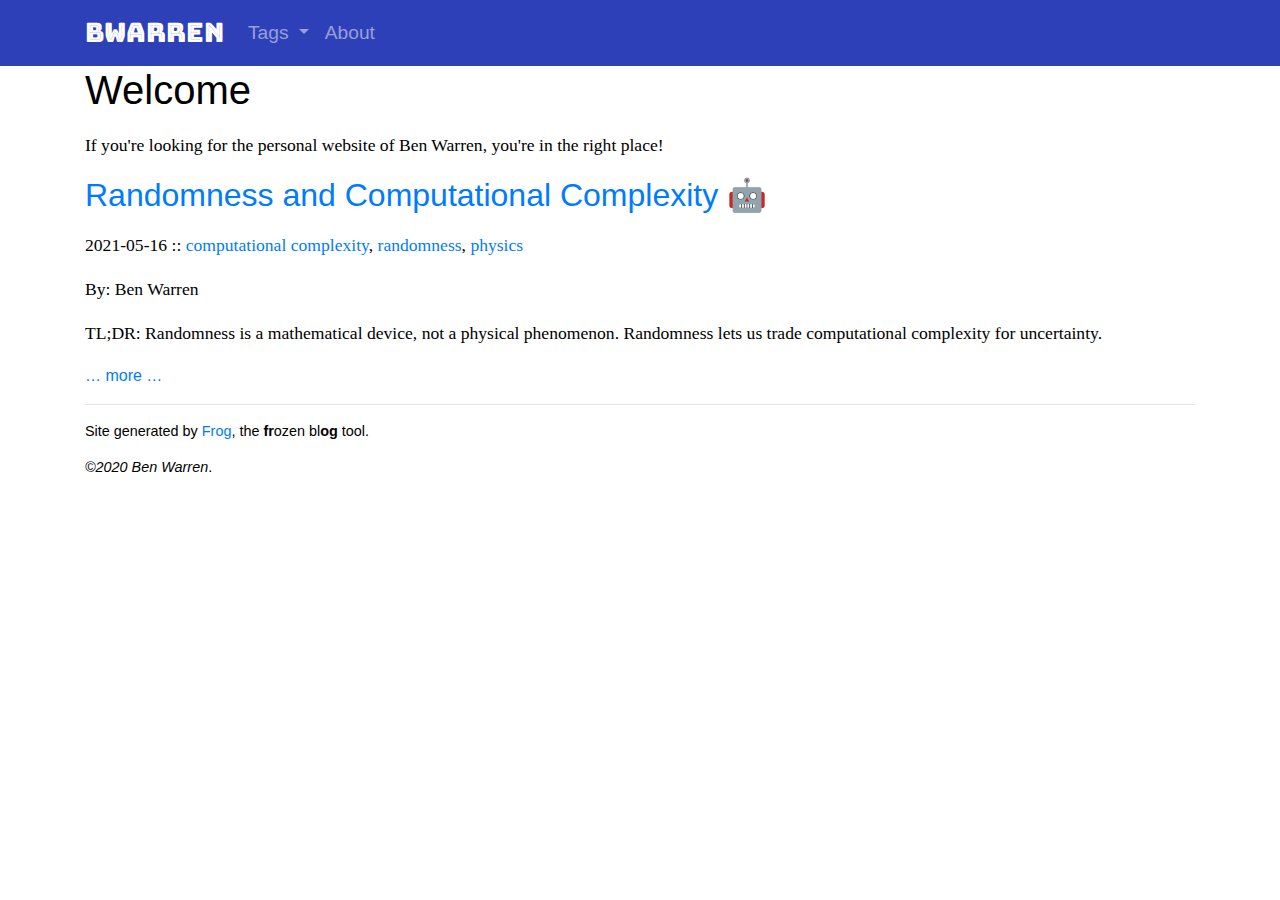
<file: index.html>
<!DOCTYPE html>
<html lang="en">
  <head>

    <meta charset="utf-8">
    <title>Ben Warren's Blog</title>
    <meta name="description" content="Ben Warren's Blog">
    <meta name="author"      content="Ben Warren">
    <meta name="keywords"    content="physics, all, randomness, computational complexity">
    <meta name="viewport"    content="width=device-width, initial-scale=1.0">
    <link rel="icon"      href="/
favicon.ico">
    <link rel="canonical" href="https://bwarren.me/index.html">


    <!-- CSS -->
    <link href="https://fonts.googleapis.com/css?family=Bungee|Bungee+Inline|Merriweather|Merriweather+Sans|Palanquin+Dark&display=swap" rel="stylesheet">
    <link rel="stylesheet" type="text/css" href="/css/bootstrap.min.css">
    <link rel="stylesheet" type="text/css" href="/css/pygments.css">
    <link rel="stylesheet" type="text/css" href="/css/scribble.css">
    <link rel="stylesheet" type="text/css" href="/css/custom.css">
    <!-- JS -->
    <script type="text/javascript">
      (function(i,s,o,g,r,a,m){i['GoogleAnalyticsObject']=r;i[r]=i[r]||function(){
      (i[r].q=i[r].q||[]).push(arguments)},i[r].l=1*new Date();a=s.createElement(o),
      m=s.getElementsByTagName(o)[0];a.async=1;a.src=g;m.parentNode.insertBefore(a,m)
      })(window,document,'script','//www.google-analytics.com/analytics.js','ga');

      ga('create', 'UA-xxxxx', 'auto');
      ga('send', 'pageview');
    </script>
  </head>
  <body>

    <!-- A standard Twitter Bootstrap nav bar -->
    <nav class="navbar navbar-expand-md navbar-dark navigation-bar">
      <div class="container">

      <a href="/index.html" class="navbar-brand">BWarren</a>

      <button class="navbar-toggler navbar-toggler-right" type="button" data-toggle="collapse"
              data-target="#navbar_collapse" aria-controls="navbar_collapse"
              aria-expanded="false" aria-label="Toggle navigation">
        <span class="navbar-toggler-icon"></span>
      </button>

      <div class="collapse navbar-collapse" id="navbar_collapse">
          <ul class="navbar-nav mr-auto">


            <li class="nav-item dropdown">
              <a href="#" class="nav-link dropdown-toggle" data-toggle="dropdown">
                Tags <b class="caret"></b>
              </a>

              <div class="dropdown-menu">
                <a class="dropdown-item" href="/tags\computational-complexity.html">computational complexity</a><a class="dropdown-item" href="/tags\physics.html">physics</a><a class="dropdown-item" href="/tags\randomness.html">randomness</a>
              </div>
            </li>

            <li>
              <a class="nav-link" href="/About.html">About</a>
            </li> 

          </ul>
      </div>

      </div>
    </nav>


    <div class="container">
      <div class="row">

        <!-- Main column -->
        <div id="content" class="col-md-12">

          <h1>Welcome</h1>
          <p>If you're looking for the personal website of Ben Warren, you're in the right place!</p> 



          <article>
  <header>
    <h2><a href='/2021\05\randomness-and-computational-complexity.html'>Randomness and Computational Complexity 🤖</a></h2>
    <p class='date-and-tags'>
<time datetime="2021-05-16" pubdate="true">2021-05-16</time> :: <span class="tags"><a href="/tags\computational-complexity.html">computational complexity</a>, <a href="/tags\randomness.html">randomness</a>, <a href="/tags\physics.html">physics</a></span></p>
    <p class='authors'>By: <span class="authors">Ben Warren</span></p>
  </header>

<p>TL;DR: Randomness is a mathematical device, not a physical phenomenon.  Randomness lets us trade computational complexity for uncertainty.</p>
  <footer>
    <a href='/2021\05\randomness-and-computational-complexity.html'>&hellip; more &hellip;</a>
  </footer>
</article>
        </div>
      </div>
      <footer>
        <hr />
        <p>Site generated
        by <a href="https://github.com/greghendershott/frog">Frog</a>,
        the <strong>fr</strong>ozen bl<strong>og</strong> tool.</p>
        <p><em>&copy;2020 Ben Warren</em>.</p>
      </footer>
    </div>
    <!-- </body> JS -->
    <script type="text/javascript" src="/js/jquery-3.2.1.slim.min.js"></script>
    <script type="text/javascript" src="/js/bootstrap.bundle.min.js"></script>
  </body>
</html>
</file>
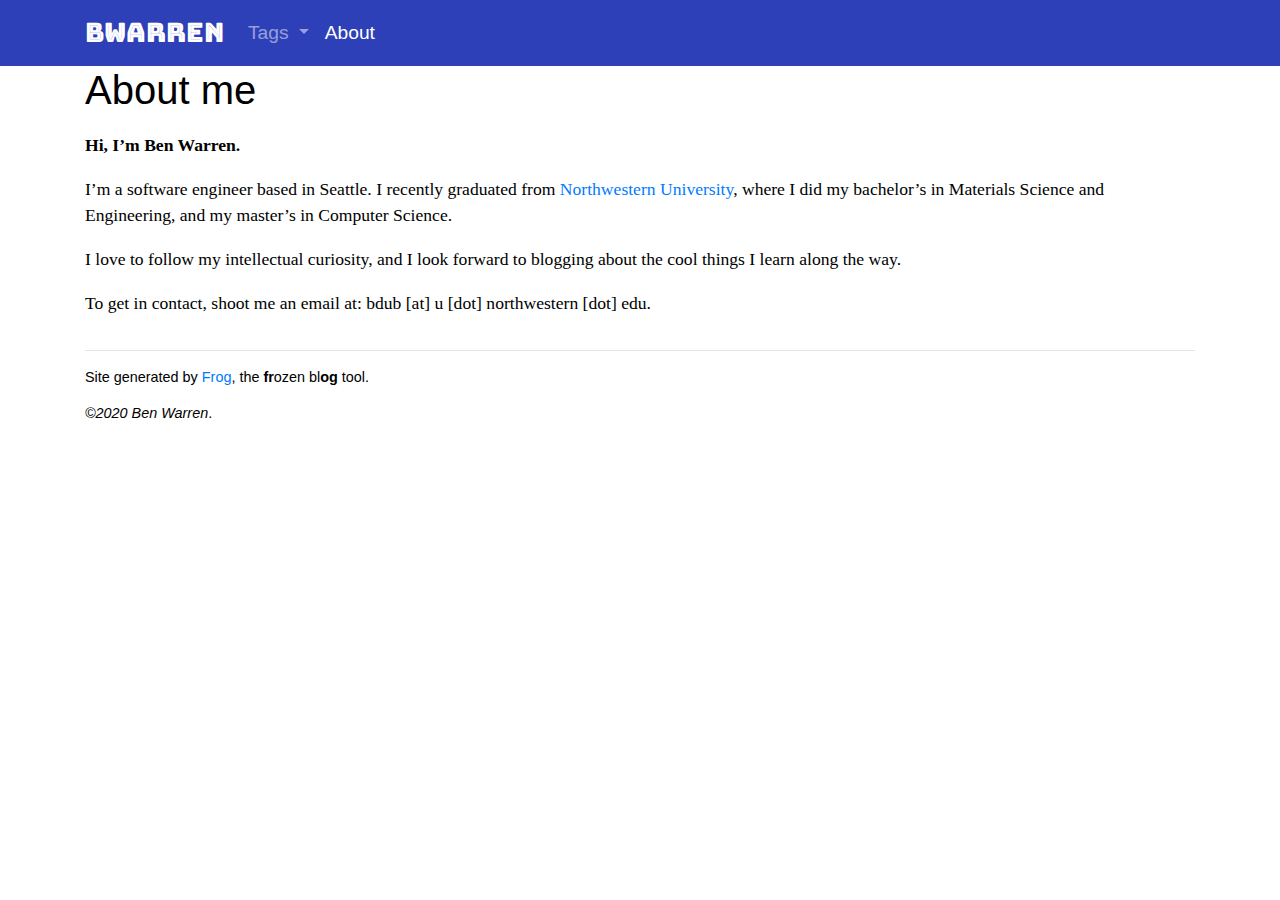
<file: About.html>
<!DOCTYPE html>
<html lang="en">
  <head>

    <meta charset="utf-8">
    <title>About me</title>
    <meta name="description" content="About me: **Hi, I'm Ben Warren.** I'm a software engineer based in Seattle. I recently graduated from Northwestern University, where I did my bachelor's in Materials Science and Engineering, and my master's in Computer Science. I love to follow my intelle...">
    <meta name="author"      content="Ben Warren">
    <meta name="keywords"    content="">
    <meta name="viewport"    content="width=device-width, initial-scale=1.0">
    <link rel="icon"      href="/
favicon.ico">
    <link rel="canonical" href="https://bwarren.me/About.html">


    <!-- CSS -->
    <link href="https://fonts.googleapis.com/css?family=Bungee|Bungee+Inline|Merriweather|Merriweather+Sans|Palanquin+Dark&display=swap" rel="stylesheet">
    <link rel="stylesheet" type="text/css" href="/css/bootstrap.min.css">
    <link rel="stylesheet" type="text/css" href="/css/pygments.css">
    <link rel="stylesheet" type="text/css" href="/css/scribble.css">
    <link rel="stylesheet" type="text/css" href="/css/custom.css">
    <!-- JS -->
    <script type="text/javascript">
      (function(i,s,o,g,r,a,m){i['GoogleAnalyticsObject']=r;i[r]=i[r]||function(){
      (i[r].q=i[r].q||[]).push(arguments)},i[r].l=1*new Date();a=s.createElement(o),
      m=s.getElementsByTagName(o)[0];a.async=1;a.src=g;m.parentNode.insertBefore(a,m)
      })(window,document,'script','//www.google-analytics.com/analytics.js','ga');

      ga('create', 'UA-xxxxx', 'auto');
      ga('send', 'pageview');
    </script>
  </head>
  <body>

    <!-- A standard Twitter Bootstrap nav bar -->
    <nav class="navbar navbar-expand-md navbar-dark navigation-bar">
      <div class="container">

      <a href="/index.html" class="navbar-brand">BWarren</a>

      <button class="navbar-toggler navbar-toggler-right" type="button" data-toggle="collapse"
              data-target="#navbar_collapse" aria-controls="navbar_collapse"
              aria-expanded="false" aria-label="Toggle navigation">
        <span class="navbar-toggler-icon"></span>
      </button>

      <div class="collapse navbar-collapse" id="navbar_collapse">
          <ul class="navbar-nav mr-auto">


            <li class="nav-item dropdown">
              <a href="#" class="nav-link dropdown-toggle" data-toggle="dropdown">
                Tags <b class="caret"></b>
              </a>

              <div class="dropdown-menu">
                <a class="dropdown-item" href="/tags\computational-complexity.html">computational complexity</a><a class="dropdown-item" href="/tags\physics.html">physics</a><a class="dropdown-item" href="/tags\randomness.html">randomness</a>
              </div>
            </li>

            <li class="active">
              <a class="nav-link" href="/About.html">About</a>
            </li> 

          </ul>
      </div>

      </div>
    </nav>


    <div class="container">
      <div class="row">

        <!-- Main column -->
        <div id="content" class="col-md-12">






<h1 id="about-me">About me</h1>

<p><strong>Hi, I&rsquo;m Ben Warren.</strong></p>

<p>I&rsquo;m a software engineer based in Seattle. I recently graduated from <a href="https://www.northwestern.edu/">Northwestern University</a>, where I did my bachelor&rsquo;s in Materials Science and Engineering, and my master&rsquo;s in Computer Science.</p>

<p>I love to follow my intellectual curiosity, and I look forward to blogging about the cool things I learn along the way.</p>

<p>To get in contact, shoot me an email at: bdub [at] u [dot] northwestern [dot] edu.</p>
        </div>
      </div>
      <footer>
        <hr />
        <p>Site generated
        by <a href="https://github.com/greghendershott/frog">Frog</a>,
        the <strong>fr</strong>ozen bl<strong>og</strong> tool.</p>
        <p><em>&copy;2020 Ben Warren</em>.</p>
      </footer>
    </div>
    <!-- </body> JS -->
    <script type="text/javascript" src="/js/jquery-3.2.1.slim.min.js"></script>
    <script type="text/javascript" src="/js/bootstrap.bundle.min.js"></script>
  </body>
</html>
</file>
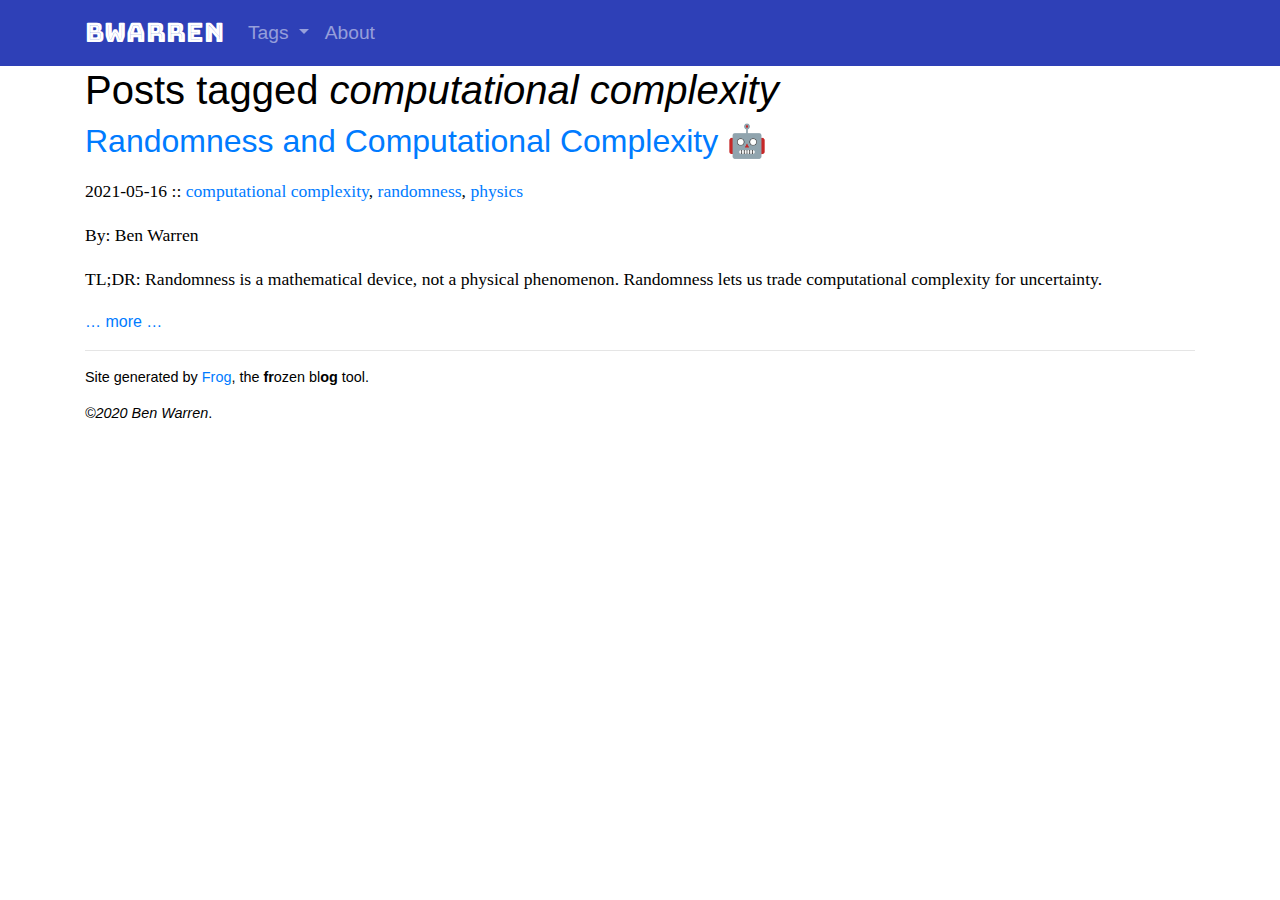
<file: tags/computational-complexity.html>
<!DOCTYPE html>
<html lang="en">
  <head>

    <meta charset="utf-8">
    <title>Posts tagged 'computational complexity'</title>
    <meta name="description" content="Posts tagged 'computational complexity'">
    <meta name="author"      content="Ben Warren">
    <meta name="keywords"    content="computational complexity">
    <meta name="viewport"    content="width=device-width, initial-scale=1.0">
    <link rel="icon"      href="/
favicon.ico">
    <link rel="canonical" href="https://bwarren.me/tags\computational-complexity.html">


    <!-- CSS -->
    <link href="https://fonts.googleapis.com/css?family=Bungee|Bungee+Inline|Merriweather|Merriweather+Sans|Palanquin+Dark&display=swap" rel="stylesheet">
    <link rel="stylesheet" type="text/css" href="/css/bootstrap.min.css">
    <link rel="stylesheet" type="text/css" href="/css/pygments.css">
    <link rel="stylesheet" type="text/css" href="/css/scribble.css">
    <link rel="stylesheet" type="text/css" href="/css/custom.css">
    <!-- JS -->
    <script type="text/javascript">
      (function(i,s,o,g,r,a,m){i['GoogleAnalyticsObject']=r;i[r]=i[r]||function(){
      (i[r].q=i[r].q||[]).push(arguments)},i[r].l=1*new Date();a=s.createElement(o),
      m=s.getElementsByTagName(o)[0];a.async=1;a.src=g;m.parentNode.insertBefore(a,m)
      })(window,document,'script','//www.google-analytics.com/analytics.js','ga');

      ga('create', 'UA-xxxxx', 'auto');
      ga('send', 'pageview');
    </script>
  </head>
  <body>

    <!-- A standard Twitter Bootstrap nav bar -->
    <nav class="navbar navbar-expand-md navbar-dark navigation-bar">
      <div class="container">

      <a href="/index.html" class="navbar-brand">BWarren</a>

      <button class="navbar-toggler navbar-toggler-right" type="button" data-toggle="collapse"
              data-target="#navbar_collapse" aria-controls="navbar_collapse"
              aria-expanded="false" aria-label="Toggle navigation">
        <span class="navbar-toggler-icon"></span>
      </button>

      <div class="collapse navbar-collapse" id="navbar_collapse">
          <ul class="navbar-nav mr-auto">


            <li class="nav-item dropdown">
              <a href="#" class="nav-link dropdown-toggle" data-toggle="dropdown">
                Tags <b class="caret"></b>
              </a>

              <div class="dropdown-menu">
                <a class="dropdown-item" href="/tags\computational-complexity.html">computational complexity</a><a class="dropdown-item" href="/tags\physics.html">physics</a><a class="dropdown-item" href="/tags\randomness.html">randomness</a>
              </div>
            </li>

            <li>
              <a class="nav-link" href="/About.html">About</a>
            </li> 

          </ul>
      </div>

      </div>
    </nav>


    <div class="container">
      <div class="row">

        <!-- Main column -->
        <div id="content" class="col-md-12">



          <h1>Posts tagged <em>computational complexity</em></h1>

          <article>
  <header>
    <h2><a href='/2021\05\randomness-and-computational-complexity.html'>Randomness and Computational Complexity 🤖</a></h2>
    <p class='date-and-tags'>
<time datetime="2021-05-16" pubdate="true">2021-05-16</time> :: <span class="tags"><a href="/tags\computational-complexity.html">computational complexity</a>, <a href="/tags\randomness.html">randomness</a>, <a href="/tags\physics.html">physics</a></span></p>
    <p class='authors'>By: <span class="authors">Ben Warren</span></p>
  </header>

<p>TL;DR: Randomness is a mathematical device, not a physical phenomenon.  Randomness lets us trade computational complexity for uncertainty.</p>
  <footer>
    <a href='/2021\05\randomness-and-computational-complexity.html'>&hellip; more &hellip;</a>
  </footer>
</article>
        </div>
      </div>
      <footer>
        <hr />
        <p>Site generated
        by <a href="https://github.com/greghendershott/frog">Frog</a>,
        the <strong>fr</strong>ozen bl<strong>og</strong> tool.</p>
        <p><em>&copy;2020 Ben Warren</em>.</p>
      </footer>
    </div>
    <!-- </body> JS -->
    <script type="text/javascript" src="/js/jquery-3.2.1.slim.min.js"></script>
    <script type="text/javascript" src="/js/bootstrap.bundle.min.js"></script>
  </body>
</html>
</file>
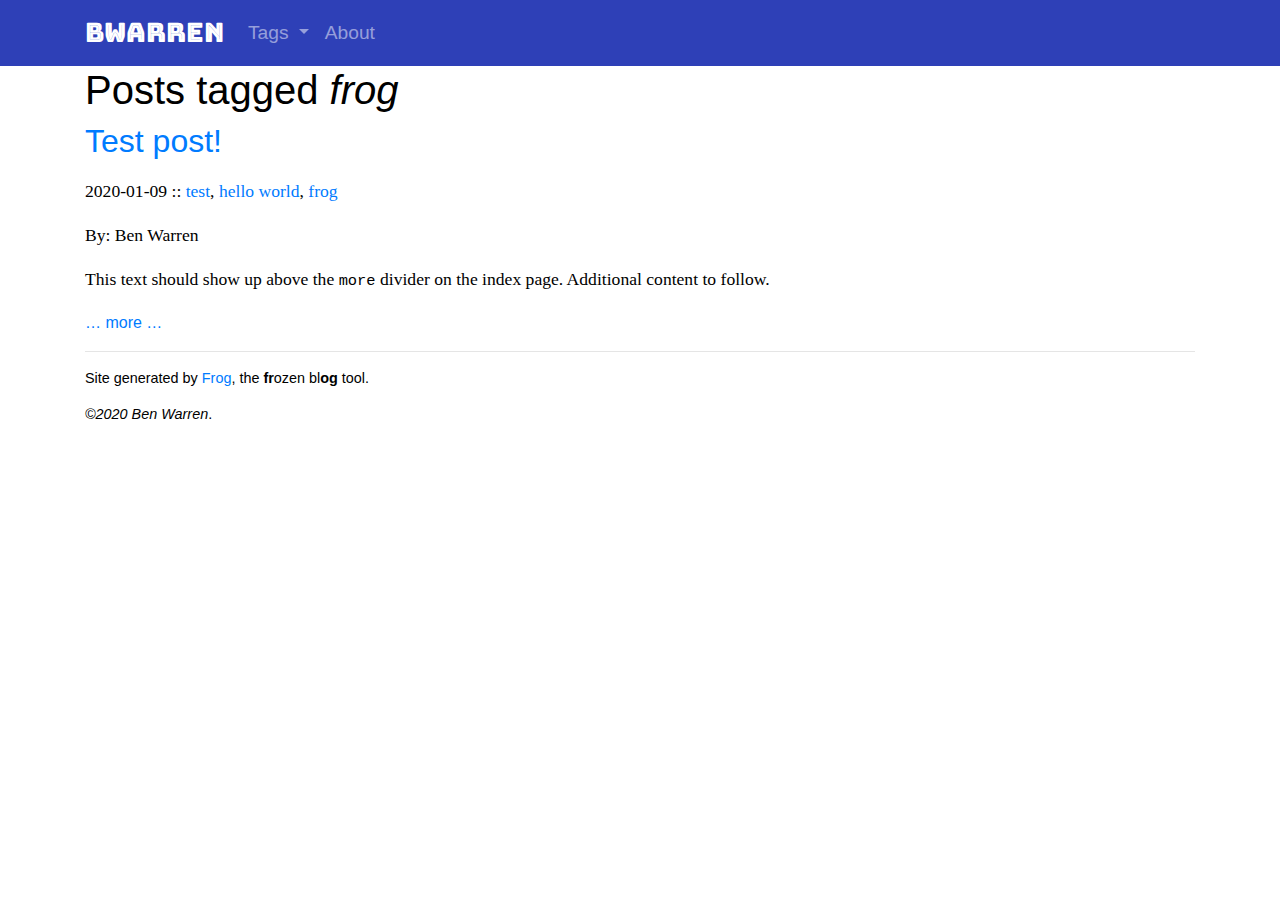
<file: tags/frog.html>
<!DOCTYPE html>
<html lang="en">
  <head>

    <meta charset="utf-8">
    <title>Posts tagged 'frog'</title>
    <meta name="description" content="Posts tagged 'frog'">
    <meta name="author"      content="Ben Warren">
    <meta name="keywords"    content="frog">
    <meta name="viewport"    content="width=device-width, initial-scale=1.0">
    <link rel="icon"      href="/
favicon.ico">
    <link rel="canonical" href="https://bwarren.me/tags/frog.html">


    <!-- CSS -->
    <link href="https://fonts.googleapis.com/css?family=Bungee|Bungee+Inline|Merriweather|Merriweather+Sans|Palanquin+Dark&display=swap" rel="stylesheet">
    <link rel="stylesheet" type="text/css" href="/css/bootstrap.min.css">
    <link rel="stylesheet" type="text/css" href="/css/pygments.css">
    <link rel="stylesheet" type="text/css" href="/css/scribble.css">
    <link rel="stylesheet" type="text/css" href="/css/custom.css">
    <!-- JS -->
    <script type="text/javascript">
      (function(i,s,o,g,r,a,m){i['GoogleAnalyticsObject']=r;i[r]=i[r]||function(){
      (i[r].q=i[r].q||[]).push(arguments)},i[r].l=1*new Date();a=s.createElement(o),
      m=s.getElementsByTagName(o)[0];a.async=1;a.src=g;m.parentNode.insertBefore(a,m)
      })(window,document,'script','//www.google-analytics.com/analytics.js','ga');

      ga('create', 'UA-xxxxx', 'auto');
      ga('send', 'pageview');
    </script>
  </head>
  <body>

    <!-- A standard Twitter Bootstrap nav bar -->
    <nav class="navbar navbar-expand-md navbar-dark navigation-bar">
      <div class="container">

      <a href="/index.html" class="navbar-brand">BWarren</a>

      <button class="navbar-toggler navbar-toggler-right" type="button" data-toggle="collapse"
              data-target="#navbar_collapse" aria-controls="navbar_collapse"
              aria-expanded="false" aria-label="Toggle navigation">
        <span class="navbar-toggler-icon"></span>
      </button>

      <div class="collapse navbar-collapse" id="navbar_collapse">
          <ul class="navbar-nav mr-auto">


            <li class="nav-item dropdown">
              <a href="#" class="nav-link dropdown-toggle" data-toggle="dropdown">
                Tags <b class="caret"></b>
              </a>

              <div class="dropdown-menu">
                <a class="dropdown-item" href="/tags/frog.html">frog</a><a class="dropdown-item" href="/tags/hello-world.html">hello world</a><a class="dropdown-item" href="/tags/test.html">test</a>
              </div>
            </li>

            <li>
              <a class="nav-link" href="/About.html">About</a>
            </li> 

          </ul>
      </div>

      </div>
    </nav>


    <div class="container">
      <div class="row">

        <!-- Main column -->
        <div id="content" class="col-md-12">



          <h1>Posts tagged <em>frog</em></h1>

          <article>
  <header>
    <h2><a href='/2020/01/test-post.html'>Test post!</a></h2>
    <p class='date-and-tags'>
<time datetime="2020-01-09" pubdate="true">2020-01-09</time> :: <span class="tags"><a href="/tags/test.html">test</a>, <a href="/tags/hello-world.html">hello world</a>, <a href="/tags/frog.html">frog</a></span></p>
    <p class='authors'>By: <span class="authors">Ben Warren</span></p>
  </header>

<p>This text should show up above the <code>more</code> divider on the index page. Additional content to follow.</p>
  <footer>
    <a href='/2020/01/test-post.html'>&hellip; more &hellip;</a>
  </footer>
</article>
        </div>
      </div>
      <footer>
        <hr />
        <p>Site generated
        by <a href="https://github.com/greghendershott/frog">Frog</a>,
        the <strong>fr</strong>ozen bl<strong>og</strong> tool.</p>
        <p><em>&copy;2020 Ben Warren</em>.</p>
      </footer>
    </div>
    <!-- </body> JS -->
    <script type="text/javascript" src="/js/jquery-3.2.1.slim.min.js"></script>
    <script type="text/javascript" src="/js/bootstrap.bundle.min.js"></script>
  </body>
</html>
</file>
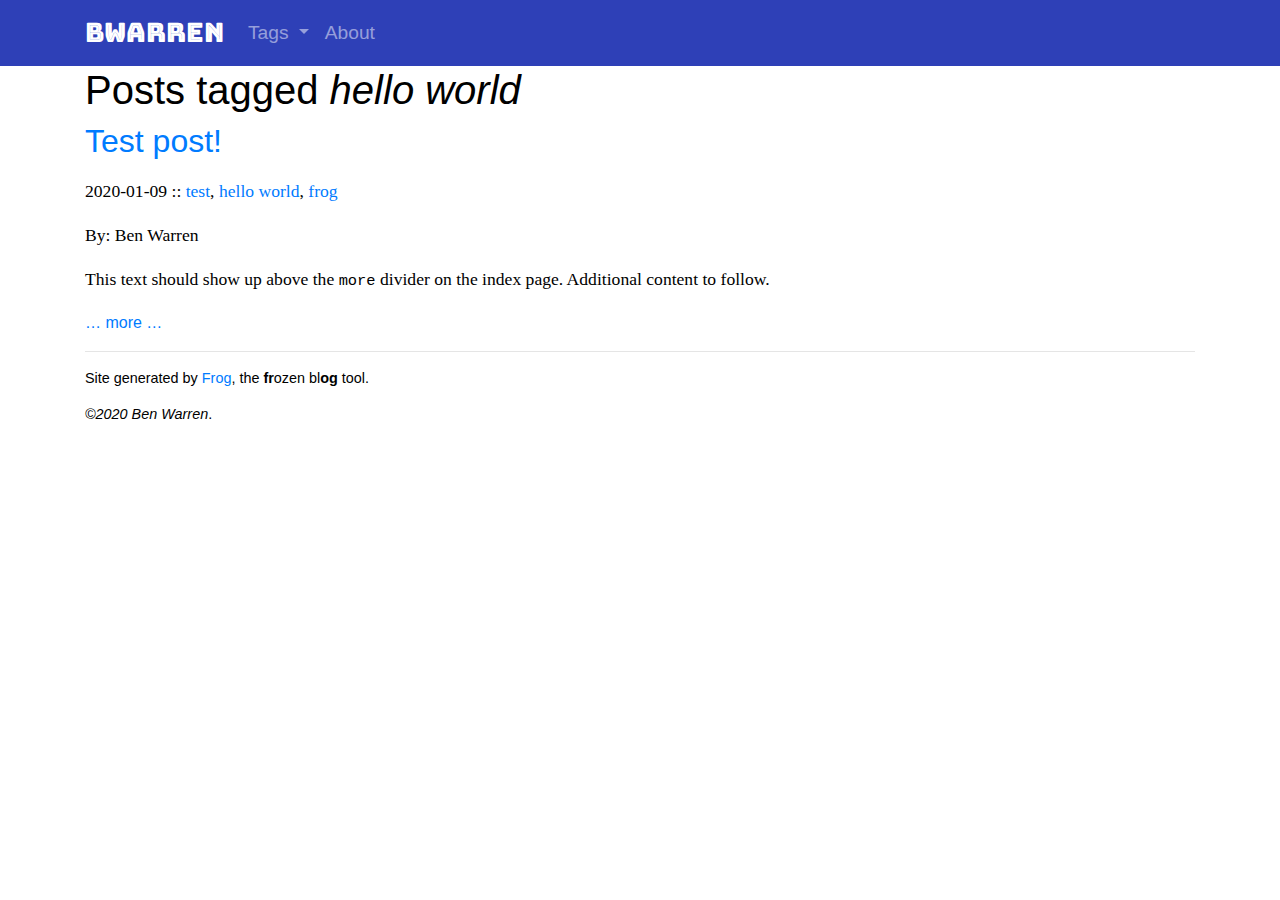
<file: tags/hello-world.html>
<!DOCTYPE html>
<html lang="en">
  <head>

    <meta charset="utf-8">
    <title>Posts tagged 'hello world'</title>
    <meta name="description" content="Posts tagged 'hello world'">
    <meta name="author"      content="Ben Warren">
    <meta name="keywords"    content="hello world">
    <meta name="viewport"    content="width=device-width, initial-scale=1.0">
    <link rel="icon"      href="/
favicon.ico">
    <link rel="canonical" href="https://bwarren.me/tags/hello-world.html">


    <!-- CSS -->
    <link href="https://fonts.googleapis.com/css?family=Bungee|Bungee+Inline|Merriweather|Merriweather+Sans|Palanquin+Dark&display=swap" rel="stylesheet">
    <link rel="stylesheet" type="text/css" href="/css/bootstrap.min.css">
    <link rel="stylesheet" type="text/css" href="/css/pygments.css">
    <link rel="stylesheet" type="text/css" href="/css/scribble.css">
    <link rel="stylesheet" type="text/css" href="/css/custom.css">
    <!-- JS -->
    <script type="text/javascript">
      (function(i,s,o,g,r,a,m){i['GoogleAnalyticsObject']=r;i[r]=i[r]||function(){
      (i[r].q=i[r].q||[]).push(arguments)},i[r].l=1*new Date();a=s.createElement(o),
      m=s.getElementsByTagName(o)[0];a.async=1;a.src=g;m.parentNode.insertBefore(a,m)
      })(window,document,'script','//www.google-analytics.com/analytics.js','ga');

      ga('create', 'UA-xxxxx', 'auto');
      ga('send', 'pageview');
    </script>
  </head>
  <body>

    <!-- A standard Twitter Bootstrap nav bar -->
    <nav class="navbar navbar-expand-md navbar-dark navigation-bar">
      <div class="container">

      <a href="/index.html" class="navbar-brand">BWarren</a>

      <button class="navbar-toggler navbar-toggler-right" type="button" data-toggle="collapse"
              data-target="#navbar_collapse" aria-controls="navbar_collapse"
              aria-expanded="false" aria-label="Toggle navigation">
        <span class="navbar-toggler-icon"></span>
      </button>

      <div class="collapse navbar-collapse" id="navbar_collapse">
          <ul class="navbar-nav mr-auto">


            <li class="nav-item dropdown">
              <a href="#" class="nav-link dropdown-toggle" data-toggle="dropdown">
                Tags <b class="caret"></b>
              </a>

              <div class="dropdown-menu">
                <a class="dropdown-item" href="/tags/frog.html">frog</a><a class="dropdown-item" href="/tags/hello-world.html">hello world</a><a class="dropdown-item" href="/tags/test.html">test</a>
              </div>
            </li>

            <li>
              <a class="nav-link" href="/About.html">About</a>
            </li> 

          </ul>
      </div>

      </div>
    </nav>


    <div class="container">
      <div class="row">

        <!-- Main column -->
        <div id="content" class="col-md-12">



          <h1>Posts tagged <em>hello world</em></h1>

          <article>
  <header>
    <h2><a href='/2020/01/test-post.html'>Test post!</a></h2>
    <p class='date-and-tags'>
<time datetime="2020-01-09" pubdate="true">2020-01-09</time> :: <span class="tags"><a href="/tags/test.html">test</a>, <a href="/tags/hello-world.html">hello world</a>, <a href="/tags/frog.html">frog</a></span></p>
    <p class='authors'>By: <span class="authors">Ben Warren</span></p>
  </header>

<p>This text should show up above the <code>more</code> divider on the index page. Additional content to follow.</p>
  <footer>
    <a href='/2020/01/test-post.html'>&hellip; more &hellip;</a>
  </footer>
</article>
        </div>
      </div>
      <footer>
        <hr />
        <p>Site generated
        by <a href="https://github.com/greghendershott/frog">Frog</a>,
        the <strong>fr</strong>ozen bl<strong>og</strong> tool.</p>
        <p><em>&copy;2020 Ben Warren</em>.</p>
      </footer>
    </div>
    <!-- </body> JS -->
    <script type="text/javascript" src="/js/jquery-3.2.1.slim.min.js"></script>
    <script type="text/javascript" src="/js/bootstrap.bundle.min.js"></script>
  </body>
</html>
</file>
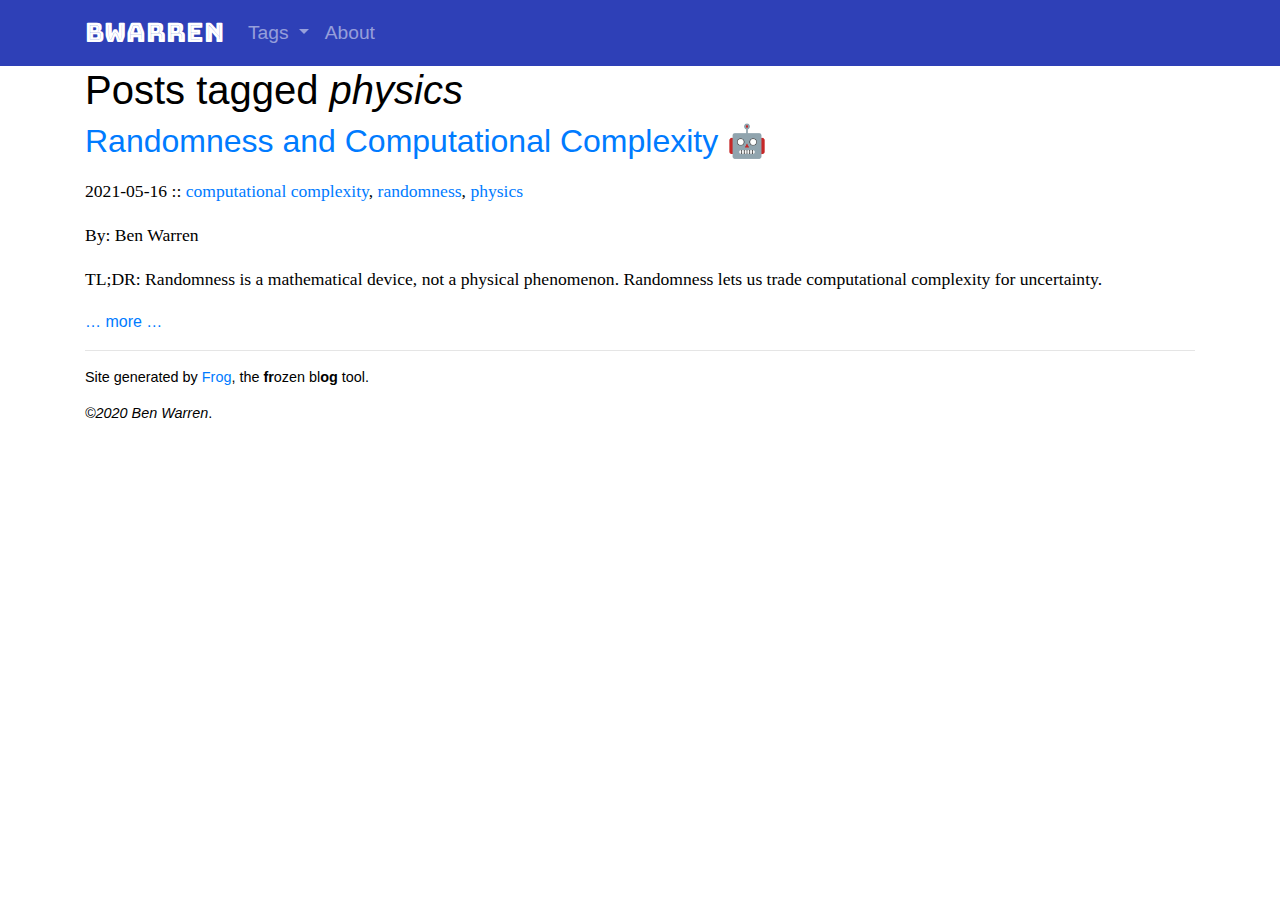
<file: tags/physics.html>
<!DOCTYPE html>
<html lang="en">
  <head>

    <meta charset="utf-8">
    <title>Posts tagged 'physics'</title>
    <meta name="description" content="Posts tagged 'physics'">
    <meta name="author"      content="Ben Warren">
    <meta name="keywords"    content="physics">
    <meta name="viewport"    content="width=device-width, initial-scale=1.0">
    <link rel="icon"      href="/
favicon.ico">
    <link rel="canonical" href="https://bwarren.me/tags\physics.html">


    <!-- CSS -->
    <link href="https://fonts.googleapis.com/css?family=Bungee|Bungee+Inline|Merriweather|Merriweather+Sans|Palanquin+Dark&display=swap" rel="stylesheet">
    <link rel="stylesheet" type="text/css" href="/css/bootstrap.min.css">
    <link rel="stylesheet" type="text/css" href="/css/pygments.css">
    <link rel="stylesheet" type="text/css" href="/css/scribble.css">
    <link rel="stylesheet" type="text/css" href="/css/custom.css">
    <!-- JS -->
    <script type="text/javascript">
      (function(i,s,o,g,r,a,m){i['GoogleAnalyticsObject']=r;i[r]=i[r]||function(){
      (i[r].q=i[r].q||[]).push(arguments)},i[r].l=1*new Date();a=s.createElement(o),
      m=s.getElementsByTagName(o)[0];a.async=1;a.src=g;m.parentNode.insertBefore(a,m)
      })(window,document,'script','//www.google-analytics.com/analytics.js','ga');

      ga('create', 'UA-xxxxx', 'auto');
      ga('send', 'pageview');
    </script>
  </head>
  <body>

    <!-- A standard Twitter Bootstrap nav bar -->
    <nav class="navbar navbar-expand-md navbar-dark navigation-bar">
      <div class="container">

      <a href="/index.html" class="navbar-brand">BWarren</a>

      <button class="navbar-toggler navbar-toggler-right" type="button" data-toggle="collapse"
              data-target="#navbar_collapse" aria-controls="navbar_collapse"
              aria-expanded="false" aria-label="Toggle navigation">
        <span class="navbar-toggler-icon"></span>
      </button>

      <div class="collapse navbar-collapse" id="navbar_collapse">
          <ul class="navbar-nav mr-auto">


            <li class="nav-item dropdown">
              <a href="#" class="nav-link dropdown-toggle" data-toggle="dropdown">
                Tags <b class="caret"></b>
              </a>

              <div class="dropdown-menu">
                <a class="dropdown-item" href="/tags\computational-complexity.html">computational complexity</a><a class="dropdown-item" href="/tags\physics.html">physics</a><a class="dropdown-item" href="/tags\randomness.html">randomness</a>
              </div>
            </li>

            <li>
              <a class="nav-link" href="/About.html">About</a>
            </li> 

          </ul>
      </div>

      </div>
    </nav>


    <div class="container">
      <div class="row">

        <!-- Main column -->
        <div id="content" class="col-md-12">



          <h1>Posts tagged <em>physics</em></h1>

          <article>
  <header>
    <h2><a href='/2021\05\randomness-and-computational-complexity.html'>Randomness and Computational Complexity 🤖</a></h2>
    <p class='date-and-tags'>
<time datetime="2021-05-16" pubdate="true">2021-05-16</time> :: <span class="tags"><a href="/tags\computational-complexity.html">computational complexity</a>, <a href="/tags\randomness.html">randomness</a>, <a href="/tags\physics.html">physics</a></span></p>
    <p class='authors'>By: <span class="authors">Ben Warren</span></p>
  </header>

<p>TL;DR: Randomness is a mathematical device, not a physical phenomenon.  Randomness lets us trade computational complexity for uncertainty.</p>
  <footer>
    <a href='/2021\05\randomness-and-computational-complexity.html'>&hellip; more &hellip;</a>
  </footer>
</article>
        </div>
      </div>
      <footer>
        <hr />
        <p>Site generated
        by <a href="https://github.com/greghendershott/frog">Frog</a>,
        the <strong>fr</strong>ozen bl<strong>og</strong> tool.</p>
        <p><em>&copy;2020 Ben Warren</em>.</p>
      </footer>
    </div>
    <!-- </body> JS -->
    <script type="text/javascript" src="/js/jquery-3.2.1.slim.min.js"></script>
    <script type="text/javascript" src="/js/bootstrap.bundle.min.js"></script>
  </body>
</html>
</file>
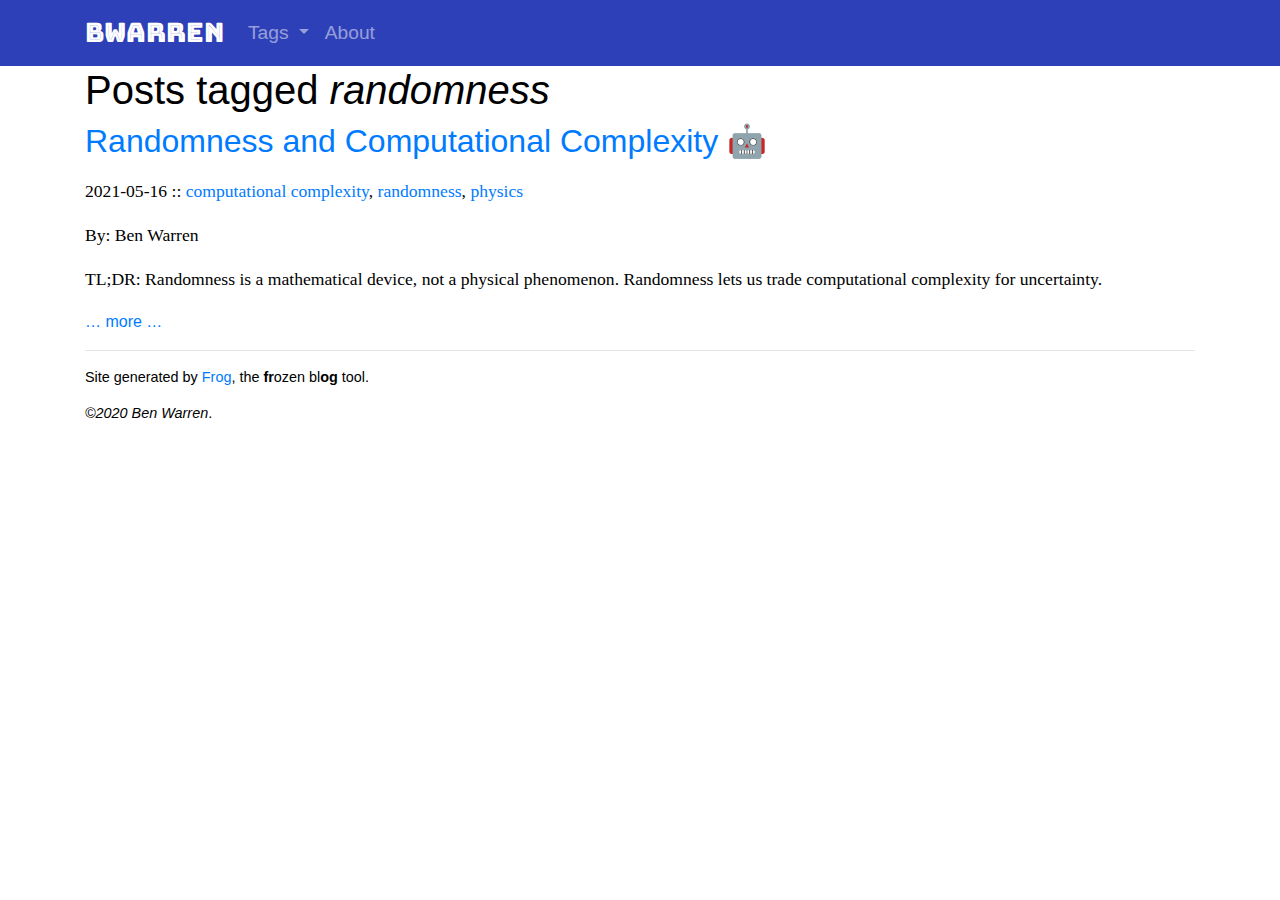
<file: tags/randomness.html>
<!DOCTYPE html>
<html lang="en">
  <head>

    <meta charset="utf-8">
    <title>Posts tagged 'randomness'</title>
    <meta name="description" content="Posts tagged 'randomness'">
    <meta name="author"      content="Ben Warren">
    <meta name="keywords"    content="randomness">
    <meta name="viewport"    content="width=device-width, initial-scale=1.0">
    <link rel="icon"      href="/
favicon.ico">
    <link rel="canonical" href="https://bwarren.me/tags\randomness.html">


    <!-- CSS -->
    <link href="https://fonts.googleapis.com/css?family=Bungee|Bungee+Inline|Merriweather|Merriweather+Sans|Palanquin+Dark&display=swap" rel="stylesheet">
    <link rel="stylesheet" type="text/css" href="/css/bootstrap.min.css">
    <link rel="stylesheet" type="text/css" href="/css/pygments.css">
    <link rel="stylesheet" type="text/css" href="/css/scribble.css">
    <link rel="stylesheet" type="text/css" href="/css/custom.css">
    <!-- JS -->
    <script type="text/javascript">
      (function(i,s,o,g,r,a,m){i['GoogleAnalyticsObject']=r;i[r]=i[r]||function(){
      (i[r].q=i[r].q||[]).push(arguments)},i[r].l=1*new Date();a=s.createElement(o),
      m=s.getElementsByTagName(o)[0];a.async=1;a.src=g;m.parentNode.insertBefore(a,m)
      })(window,document,'script','//www.google-analytics.com/analytics.js','ga');

      ga('create', 'UA-xxxxx', 'auto');
      ga('send', 'pageview');
    </script>
  </head>
  <body>

    <!-- A standard Twitter Bootstrap nav bar -->
    <nav class="navbar navbar-expand-md navbar-dark navigation-bar">
      <div class="container">

      <a href="/index.html" class="navbar-brand">BWarren</a>

      <button class="navbar-toggler navbar-toggler-right" type="button" data-toggle="collapse"
              data-target="#navbar_collapse" aria-controls="navbar_collapse"
              aria-expanded="false" aria-label="Toggle navigation">
        <span class="navbar-toggler-icon"></span>
      </button>

      <div class="collapse navbar-collapse" id="navbar_collapse">
          <ul class="navbar-nav mr-auto">


            <li class="nav-item dropdown">
              <a href="#" class="nav-link dropdown-toggle" data-toggle="dropdown">
                Tags <b class="caret"></b>
              </a>

              <div class="dropdown-menu">
                <a class="dropdown-item" href="/tags\computational-complexity.html">computational complexity</a><a class="dropdown-item" href="/tags\physics.html">physics</a><a class="dropdown-item" href="/tags\randomness.html">randomness</a>
              </div>
            </li>

            <li>
              <a class="nav-link" href="/About.html">About</a>
            </li> 

          </ul>
      </div>

      </div>
    </nav>


    <div class="container">
      <div class="row">

        <!-- Main column -->
        <div id="content" class="col-md-12">



          <h1>Posts tagged <em>randomness</em></h1>

          <article>
  <header>
    <h2><a href='/2021\05\randomness-and-computational-complexity.html'>Randomness and Computational Complexity 🤖</a></h2>
    <p class='date-and-tags'>
<time datetime="2021-05-16" pubdate="true">2021-05-16</time> :: <span class="tags"><a href="/tags\computational-complexity.html">computational complexity</a>, <a href="/tags\randomness.html">randomness</a>, <a href="/tags\physics.html">physics</a></span></p>
    <p class='authors'>By: <span class="authors">Ben Warren</span></p>
  </header>

<p>TL;DR: Randomness is a mathematical device, not a physical phenomenon.  Randomness lets us trade computational complexity for uncertainty.</p>
  <footer>
    <a href='/2021\05\randomness-and-computational-complexity.html'>&hellip; more &hellip;</a>
  </footer>
</article>
        </div>
      </div>
      <footer>
        <hr />
        <p>Site generated
        by <a href="https://github.com/greghendershott/frog">Frog</a>,
        the <strong>fr</strong>ozen bl<strong>og</strong> tool.</p>
        <p><em>&copy;2020 Ben Warren</em>.</p>
      </footer>
    </div>
    <!-- </body> JS -->
    <script type="text/javascript" src="/js/jquery-3.2.1.slim.min.js"></script>
    <script type="text/javascript" src="/js/bootstrap.bundle.min.js"></script>
  </body>
</html>
</file>
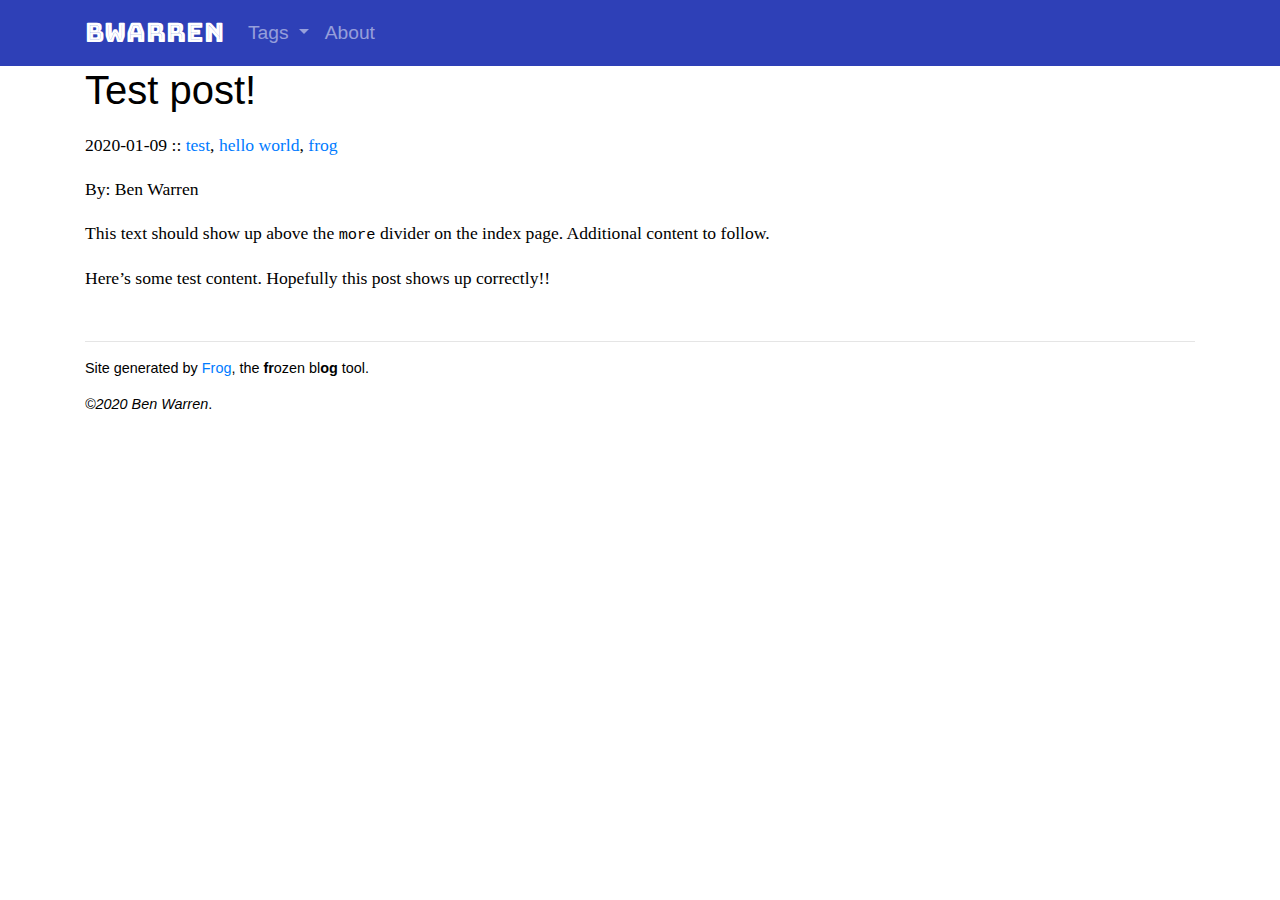
<file: 2020/01/test-post.html>
<!DOCTYPE html>
<html lang="en">
  <head>

    <meta charset="utf-8">
    <title>Test post\!</title>
    <meta name="description" content="This text should show up above the `more` divider on the index page. Additional content to follow....">
    <meta name="author"      content="Ben Warren">
    <meta name="keywords"    content="test, hello world, frog">
    <meta name="viewport"    content="width=device-width, initial-scale=1.0">
    <link rel="icon"      href="/
favicon.ico">
    <link rel="canonical" href="https://bwarren.me/2020/01/test-post.html">


    <!-- CSS -->
    <link href="https://fonts.googleapis.com/css?family=Bungee|Bungee+Inline|Merriweather|Merriweather+Sans|Palanquin+Dark&display=swap" rel="stylesheet">
    <link rel="stylesheet" type="text/css" href="/css/bootstrap.min.css">
    <link rel="stylesheet" type="text/css" href="/css/pygments.css">
    <link rel="stylesheet" type="text/css" href="/css/scribble.css">
    <link rel="stylesheet" type="text/css" href="/css/custom.css">
    <!-- JS -->
    <script type="text/javascript">
      (function(i,s,o,g,r,a,m){i['GoogleAnalyticsObject']=r;i[r]=i[r]||function(){
      (i[r].q=i[r].q||[]).push(arguments)},i[r].l=1*new Date();a=s.createElement(o),
      m=s.getElementsByTagName(o)[0];a.async=1;a.src=g;m.parentNode.insertBefore(a,m)
      })(window,document,'script','//www.google-analytics.com/analytics.js','ga');

      ga('create', 'UA-xxxxx', 'auto');
      ga('send', 'pageview');
    </script>
  </head>
  <body>

    <!-- A standard Twitter Bootstrap nav bar -->
    <nav class="navbar navbar-expand-md navbar-dark navigation-bar">
      <div class="container">

      <a href="/index.html" class="navbar-brand">BWarren</a>

      <button class="navbar-toggler navbar-toggler-right" type="button" data-toggle="collapse"
              data-target="#navbar_collapse" aria-controls="navbar_collapse"
              aria-expanded="false" aria-label="Toggle navigation">
        <span class="navbar-toggler-icon"></span>
      </button>

      <div class="collapse navbar-collapse" id="navbar_collapse">
          <ul class="navbar-nav mr-auto">


            <li class="nav-item dropdown">
              <a href="#" class="nav-link dropdown-toggle" data-toggle="dropdown">
                Tags <b class="caret"></b>
              </a>

              <div class="dropdown-menu">
                <a class="dropdown-item" href="/tags/frog.html">frog</a><a class="dropdown-item" href="/tags/hello-world.html">hello world</a><a class="dropdown-item" href="/tags/test.html">test</a>
              </div>
            </li>

            <li>
              <a class="nav-link" href="/About.html">About</a>
            </li> 

          </ul>
      </div>

      </div>
    </nav>


    <div class="container">
      <div class="row">

        <!-- Main column -->
        <div id="content" class="col-md-12">





          <article>
  <header>
    <h1>Test post!</h1>
    <p class='date-and-tags'>
<time datetime="2020-01-09" pubdate="true">2020-01-09</time> :: <span class="tags"><a href="/tags/test.html">test</a>, <a href="/tags/hello-world.html">hello world</a>, <a href="/tags/frog.html">frog</a></span></p>
    <p class='authors'>By: <span class="authors">Ben Warren</span></p>
  </header>

<p>This text should show up above the <code>more</code> divider on the index page. Additional content to follow.</p>
<!-- more-->

<p>Here&rsquo;s some test content. Hopefully this post shows up correctly!!</p>
  <footer>
    <div class="row justify-content-center">
      <nav aria-label="Page Navigation">
        <ul class="pagination">


        </ul>
      </nav>
    </div>
  </footer>
</article>
        </div>
      </div>
      <footer>
        <hr />
        <p>Site generated
        by <a href="https://github.com/greghendershott/frog">Frog</a>,
        the <strong>fr</strong>ozen bl<strong>og</strong> tool.</p>
        <p><em>&copy;2020 Ben Warren</em>.</p>
      </footer>
    </div>
    <!-- </body> JS -->
    <script type="text/javascript" src="/js/jquery-3.2.1.slim.min.js"></script>
    <script type="text/javascript" src="/js/bootstrap.bundle.min.js"></script>
  </body>
</html>
</file>
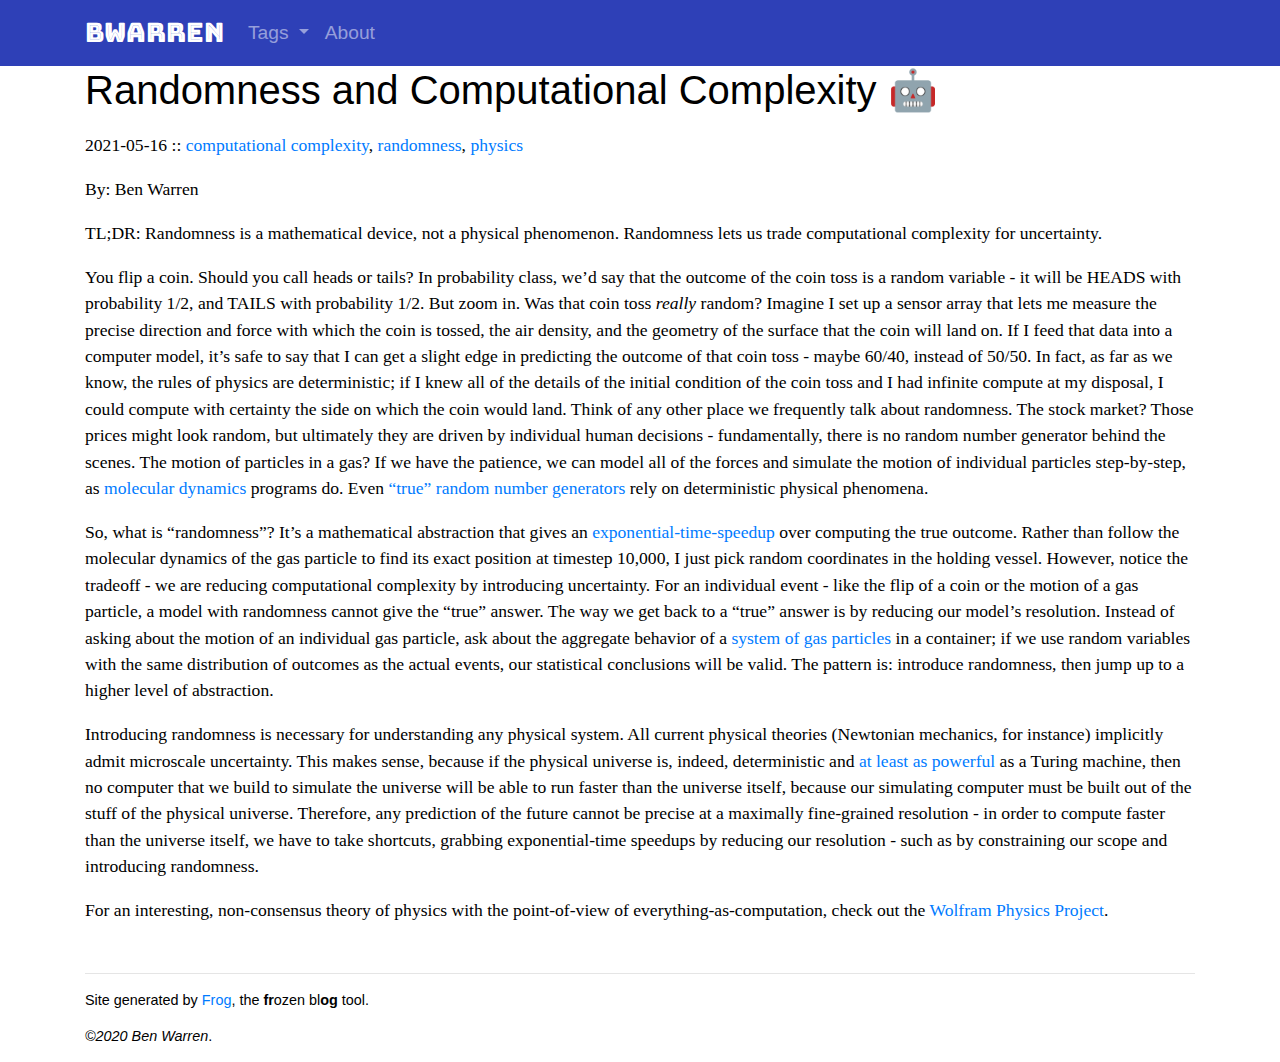
<file: 2021/05/randomness-and-computational-complexity.html>
<!DOCTYPE html>
<html lang="en">
  <head>

    <meta charset="utf-8">
    <title>Randomness and Computational Complexity 🤖</title>
    <meta name="description" content="TL;DR: Randomness is a mathematical device, not a physical phenomenon.  Randomness lets us trade computational complexity for uncertainty....">
    <meta name="author"      content="Ben Warren">
    <meta name="keywords"    content="computational complexity, randomness, physics">
    <meta name="viewport"    content="width=device-width, initial-scale=1.0">
    <link rel="icon"      href="/
favicon.ico">
    <link rel="canonical" href="https://bwarren.me/2021\05\randomness-and-computational-complexity.html">


    <!-- CSS -->
    <link href="https://fonts.googleapis.com/css?family=Bungee|Bungee+Inline|Merriweather|Merriweather+Sans|Palanquin+Dark&display=swap" rel="stylesheet">
    <link rel="stylesheet" type="text/css" href="/css/bootstrap.min.css">
    <link rel="stylesheet" type="text/css" href="/css/pygments.css">
    <link rel="stylesheet" type="text/css" href="/css/scribble.css">
    <link rel="stylesheet" type="text/css" href="/css/custom.css">
    <!-- JS -->
    <script type="text/javascript">
      (function(i,s,o,g,r,a,m){i['GoogleAnalyticsObject']=r;i[r]=i[r]||function(){
      (i[r].q=i[r].q||[]).push(arguments)},i[r].l=1*new Date();a=s.createElement(o),
      m=s.getElementsByTagName(o)[0];a.async=1;a.src=g;m.parentNode.insertBefore(a,m)
      })(window,document,'script','//www.google-analytics.com/analytics.js','ga');

      ga('create', 'UA-xxxxx', 'auto');
      ga('send', 'pageview');
    </script>
  </head>
  <body>

    <!-- A standard Twitter Bootstrap nav bar -->
    <nav class="navbar navbar-expand-md navbar-dark navigation-bar">
      <div class="container">

      <a href="/index.html" class="navbar-brand">BWarren</a>

      <button class="navbar-toggler navbar-toggler-right" type="button" data-toggle="collapse"
              data-target="#navbar_collapse" aria-controls="navbar_collapse"
              aria-expanded="false" aria-label="Toggle navigation">
        <span class="navbar-toggler-icon"></span>
      </button>

      <div class="collapse navbar-collapse" id="navbar_collapse">
          <ul class="navbar-nav mr-auto">


            <li class="nav-item dropdown">
              <a href="#" class="nav-link dropdown-toggle" data-toggle="dropdown">
                Tags <b class="caret"></b>
              </a>

              <div class="dropdown-menu">
                <a class="dropdown-item" href="/tags\computational-complexity.html">computational complexity</a><a class="dropdown-item" href="/tags\physics.html">physics</a><a class="dropdown-item" href="/tags\randomness.html">randomness</a>
              </div>
            </li>

            <li>
              <a class="nav-link" href="/About.html">About</a>
            </li> 

          </ul>
      </div>

      </div>
    </nav>


    <div class="container">
      <div class="row">

        <!-- Main column -->
        <div id="content" class="col-md-12">





          <article>
  <header>
    <h1>Randomness and Computational Complexity 🤖</h1>
    <p class='date-and-tags'>
<time datetime="2021-05-16" pubdate="true">2021-05-16</time> :: <span class="tags"><a href="/tags\computational-complexity.html">computational complexity</a>, <a href="/tags\randomness.html">randomness</a>, <a href="/tags\physics.html">physics</a></span></p>
    <p class='authors'>By: <span class="authors">Ben Warren</span></p>
  </header>

<p>TL;DR: Randomness is a mathematical device, not a physical phenomenon.  Randomness lets us trade computational complexity for uncertainty.</p>
<!-- more-->

<p>You flip a coin. Should you call heads or tails? In probability class, we&rsquo;d say that the outcome of the coin toss is a random variable - it will be HEADS with probability 1/2, and TAILS with probability 1/2. But zoom in. Was that coin toss <em>really</em> random? Imagine I set up a sensor array that lets me measure the precise direction and force with which the coin is tossed, the air density, and the geometry of the surface that the coin will land on. If I feed that data into a computer model, it&rsquo;s safe to say that I can get a slight edge in predicting the outcome of that coin toss - maybe 60/40, instead of 50/50. In fact, as far as we know, the rules of physics are deterministic; if I knew all of the details of the initial condition of the coin toss and I had infinite compute at my disposal, I could compute with certainty the side on which the coin would land. Think of any other place we frequently talk about randomness. The stock market? Those prices might look random, but ultimately they are driven by individual human decisions - fundamentally, there is no random number generator behind the scenes. The motion of particles in a gas? If we have the patience, we can model all of the forces and simulate the motion of individual particles step-by-step, as <a href="https://en.wikipedia.org/wiki/Molecular_dynamics">molecular dynamics</a> programs do. Even <a href="https://en.wikipedia.org/wiki/Hardware_random_number_generator">&ldquo;true&rdquo; random number generators</a> rely on deterministic physical phenomena.</p>

<p>So, what is &ldquo;randomness&rdquo;? It&rsquo;s a mathematical abstraction that gives an <a href="https://en.wikipedia.org/wiki/Computational_complexity_theory">exponential-time-speedup</a> over computing the true outcome. Rather than follow the molecular dynamics of the gas particle to find its exact position at timestep 10,000, I just pick random coordinates in the holding vessel. However, notice the tradeoff - we are reducing computational complexity by introducing uncertainty. For an individual event - like the flip of a coin or the motion of a gas particle, a model with randomness cannot give the &ldquo;true&rdquo; answer. The way we get back to a &ldquo;true&rdquo; answer is by reducing our model&rsquo;s resolution. Instead of asking about the motion of an individual gas particle, ask about the aggregate behavior of a <a href="https://en.wikipedia.org/wiki/Statistical_mechanics">system of gas particles</a> in a container; if we use random variables with the same distribution of outcomes as the actual events, our statistical conclusions will be valid. The pattern is: introduce randomness, then jump up to a higher level of abstraction.</p>

<p>Introducing randomness is necessary for understanding any physical system. All current physical theories (Newtonian mechanics, for instance) implicitly admit microscale uncertainty. This makes sense, because if the physical universe is, indeed, deterministic and <a href="https://en.wikipedia.org/wiki/Model_of_computation">at least as powerful</a> as a Turing machine, then no computer that we build to simulate the universe will be able to run faster than the universe itself, because our simulating computer must be built out of the stuff of the physical universe. Therefore, any prediction of the future cannot be precise at a maximally fine-grained resolution - in order to compute faster than the universe itself, we have to take shortcuts, grabbing exponential-time speedups by reducing our resolution - such as by constraining our scope and introducing randomness.</p>

<p>For an interesting, non-consensus theory of physics with the point-of-view of everything-as-computation, check out the <a href="https://wolframphysics.org/">Wolfram Physics Project</a>.</p>
  <footer>
    <div class="row justify-content-center">
      <nav aria-label="Page Navigation">
        <ul class="pagination">


        </ul>
      </nav>
    </div>
  </footer>
</article>
        </div>
      </div>
      <footer>
        <hr />
        <p>Site generated
        by <a href="https://github.com/greghendershott/frog">Frog</a>,
        the <strong>fr</strong>ozen bl<strong>og</strong> tool.</p>
        <p><em>&copy;2020 Ben Warren</em>.</p>
      </footer>
    </div>
    <!-- </body> JS -->
    <script type="text/javascript" src="/js/jquery-3.2.1.slim.min.js"></script>
    <script type="text/javascript" src="/js/bootstrap.bundle.min.js"></script>
  </body>
</html>
</file>
<file: css/pygments.css>
.hll { background-color: #ffffcc }
.c { color: #999988; font-style: italic } /* Comment */
.err { color: #a61717; background-color: #e3d2d2 } /* Error */
.k { color: #000000; font-weight: bold } /* Keyword */
.o { color: #000000; font-weight: bold } /* Operator */
.cm { color: #999988; font-style: italic } /* Comment.Multiline */
.cp { color: #999999; font-weight: bold; font-style: italic } /* Comment.Preproc */
.c1 { color: #999988; font-style: italic } /* Comment.Single */
.cs { color: #999999; font-weight: bold; font-style: italic } /* Comment.Special */
.gd { color: #000000; background-color: #ffdddd } /* Generic.Deleted */
.ge { color: #000000; font-style: italic } /* Generic.Emph */
.gr { color: #aa0000 } /* Generic.Error */
.gh { color: #999999 } /* Generic.Heading */
.gi { color: #000000; background-color: #ddffdd } /* Generic.Inserted */
.go { color: #888888 } /* Generic.Output */
.gp { color: #555555 } /* Generic.Prompt */
.gs { font-weight: bold } /* Generic.Strong */
.gu { color: #aaaaaa } /* Generic.Subheading */
.gt { color: #aa0000 } /* Generic.Traceback */
.kc { color: #000000; font-weight: bold } /* Keyword.Constant */
.kd { color: #000000; font-weight: bold } /* Keyword.Declaration */
.kn { color: #000000; font-weight: bold } /* Keyword.Namespace */
.kp { color: #000000; font-weight: bold } /* Keyword.Pseudo */
.kr { color: #000000; font-weight: bold } /* Keyword.Reserved */
.kt { color: #445588; font-weight: bold } /* Keyword.Type */
.m { color: #009999 } /* Literal.Number */
.s { color: #d01040 } /* Literal.String */
.na { color: #008080 } /* Name.Attribute */
.nb { color: #0086B3 } /* Name.Builtin */
.nc { color: #445588; font-weight: bold } /* Name.Class */
.no { color: #008080 } /* Name.Constant */
.nd { color: #3c5d5d; font-weight: bold } /* Name.Decorator */
.ni { color: #800080 } /* Name.Entity */
.ne { color: #990000; font-weight: bold } /* Name.Exception */
.nf { color: #990000; font-weight: bold } /* Name.Function */
.nl { color: #990000; font-weight: bold } /* Name.Label */
.nn { color: #555555 } /* Name.Namespace */
.nt { color: #000080 } /* Name.Tag */
.nv { color: #008080 } /* Name.Variable */
.ow { color: #000000; font-weight: bold } /* Operator.Word */
.w { color: #bbbbbb } /* Text.Whitespace */
.mf { color: #009999 } /* Literal.Number.Float */
.mh { color: #009999 } /* Literal.Number.Hex */
.mi { color: #009999 } /* Literal.Number.Integer */
.mo { color: #009999 } /* Literal.Number.Oct */
.sb { color: #d01040 } /* Literal.String.Backtick */
.sc { color: #d01040 } /* Literal.String.Char */
.sd { color: #d01040 } /* Literal.String.Doc */
.s2 { color: #d01040 } /* Literal.String.Double */
.se { color: #d01040 } /* Literal.String.Escape */
.sh { color: #d01040 } /* Literal.String.Heredoc */
.si { color: #d01040 } /* Literal.String.Interpol */
.sx { color: #d01040 } /* Literal.String.Other */
.sr { color: #009926 } /* Literal.String.Regex */
.s1 { color: #d01040 } /* Literal.String.Single */
.ss { color: #990073 } /* Literal.String.Symbol */
.bp { color: #999999 } /* Name.Builtin.Pseudo */
.vc { color: #008080 } /* Name.Variable.Class */
.vg { color: #008080 } /* Name.Variable.Global */
.vi { color: #008080 } /* Name.Variable.Instance */
.il { color: #009999 } /* Literal.Number.Integer.Long */
</file>
<file: css/scribble.css>
/* This file is used by default by all Scribble documents.
   See also "manual.css", which is added by default by the
   `scribble/manual` language. */

/* CSS seems backward: List all the classes for which we want a
   particular font, so that the font can be changed in one place.  (It
   would be nicer to reference a font definition from all the places
   that we want it.)

   As you read the rest of the file, remember to double-check here to
   see if any font is set. */

/* Monospace: */
.maincolumn, .refpara, .refelem, .tocset, .stt, .hspace, .refparaleft, .refelemleft {
  font-family: monospace;
}

/* Serif: */
.main, .refcontent, .tocview, .tocsub, .sroman, i {
  font-family: serif;
}

/* Sans-serif: */
.version, .versionNoNav, .ssansserif {
  font-family: sans-serif;
}
.ssansserif {
  font-size: 80%;
  font-weight: bold;
}

/* ---------------------------------------- */

p, .SIntrapara {
  display: block;
  margin: 1em 0;
}

h2 { /* per-page main title */
  margin-top: 0;
}

h3, h4, h5, h6, h7, h8 {
  margin-top: 1.75em;
  margin-bottom: 0.5em;
}

.SSubSubSubSection {
  font-weight: bold;
  font-size: 0.83em; /* should match h5; from HTML 4 reference */
}

/* Needed for browsers like Opera, and eventually for HTML 4 conformance.
   This means that multiple paragraphs in a table element do not have a space
   between them. */
table p {
  margin-top: 0;
  margin-bottom: 0;
}

/* ---------------------------------------- */
/* Main */

body {
  color: black;
  background-color: #ffffff;
}

table td {
  padding-left: 0;
  padding-right: 0;
}

.maincolumn {
  width: 43em;
  margin-right: -40em;
  margin-left: 15em;
}

.main {
  text-align: left;
}

/* ---------------------------------------- */
/* Navigation */

.navsettop, .navsetbottom {
  background-color: #f0f0e0;
  padding: 0.25em 0 0.25em 0;
}

.navsettop {
  margin-bottom: 1.5em;
  border-bottom: 2px solid #e0e0c0;
}

.navsetbottom {
  margin-top: 2em;
  border-top: 2px solid #e0e0c0;
}

.navleft {
  margin-left: 1ex;
  position: relative;
  float: left;
  white-space: nowrap;
}
.navright {
  margin-right: 1ex;
  position: relative;
  float: right;
  white-space: nowrap;
}
.nonavigation {
  color: #e0e0e0;
}

.searchform {
  display: inline;
  margin: 0;
  padding: 0;
}

.searchbox {
  width: 16em;
  margin: 0px;
  padding: 0px;
  background-color: #eee;
  border: 1px solid #ddd;
  text-align: center;
  vertical-align: middle;
}

#contextindicator {
  position: fixed;
  background-color: #c6f;
  color: #000;
  font-family: monospace;
  font-weight: bold;
  padding: 2px 10px;
  display: none;
  right: 0;
  bottom: 0;
}

/* ---------------------------------------- */
/* Version */

.versionbox {
  position: relative;
  float: right;
  left: 2em;
  height: 0em;
  width: 13em;
  margin: 0em -13em 0em 0em;
}
.version {
  font-size: small;
}
.versionNoNav {
  font-size: xx-small; /* avoid overlap with author */
}

.version:before, .versionNoNav:before {
  content: "Version ";
}

/* ---------------------------------------- */
/* Margin notes */

.refpara, .refelem {
  position: relative;
  float: right;
  left: 2em;
  height: 0em;
  width: 13em;
  margin: 0em -13em 0em 0em;
}

.refpara, .refparaleft {
  top: -1em;
}

.refcolumn {
  background-color: #F5F5DC;
  display: block;
  position: relative;
  width: 13em;
  font-size: 85%;
  border: 0.5em solid #F5F5DC;
  margin: 0 0 0 0;
}

.refcontent {
  margin: 0 0 0 0;
}

.refcontent p {
  margin-top: 0;
  margin-bottom: 0;
}

.refparaleft, .refelemleft {
  position: relative;
  float: left;
  right: 2em;
  height: 0em;
  width: 13em;
  margin: 0em 0em 0em -13em;
}

.refcolumnleft {
  background-color: #F5F5DC;
  display: block;
  position: relative;
  width: 13em;
  font-size: 85%;
  border: 0.5em solid #F5F5DC;
  margin: 0 0 0 0;
}


/* ---------------------------------------- */
/* Table of contents, inline */

.toclink {
  text-decoration: none;
  color: blue;
  font-size: 85%;
}

.toptoclink {
  text-decoration: none;
  color: blue;
  font-weight: bold;
}

/* ---------------------------------------- */
/* Table of contents, left margin */

.tocset {
  position: relative;
  float: left;
  width: 12.5em;
  margin-right: 2em;
}
.tocset td {
  vertical-align: text-top;
}

.tocview {
  text-align: left;
  background-color: #f0f0e0;
}

.tocsub {
  text-align: left;
  margin-top: 0.5em;
  background-color: #f0f0e0;
}

.tocviewlist, .tocsublist {
  margin-left: 0.2em;
  margin-right: 0.2em;
  padding-top: 0.2em;
  padding-bottom: 0.2em;
}
.tocviewlist table {
  font-size: 82%;
}

.tocviewlisttopspace {
  margin-bottom: 1em;
}

.tocviewsublist, .tocviewsublistonly, .tocviewsublisttop, .tocviewsublistbottom {
  margin-left: 0.4em;
  border-left: 1px solid #bbf;
  padding-left: 0.8em;
}
.tocviewsublist {
  margin-bottom: 1em;
}
.tocviewsublist table,
.tocviewsublistonly table,
.tocviewsublisttop table,
.tocviewsublistbottom table {
  font-size: 75%;
}

.tocviewtitle * {
  font-weight: bold;
}

.tocviewlink {
  text-decoration: none;
  color: blue;
}

.tocviewselflink {
  text-decoration: underline;
  color: blue;
}

.tocviewtoggle {
  text-decoration: none;
  color: blue;
  font-size: 75%; /* looks better, and avoids bounce when toggling sub-sections due to font alignments */
}

.tocsublist td {
  padding-left: 1em;
  text-indent: -1em;
}

.tocsublinknumber {
  font-size: 82%;
}

.tocsublink {
  font-size: 82%;
  text-decoration: none;
}

.tocsubseclink {
  font-size: 82%;
  text-decoration: none;
}

.tocsubnonseclink {
  font-size: 82%;
  text-decoration: none;
  padding-left: 0.5em;
}

.tocsubtitle {
  font-size: 82%;
  font-style: italic;
  margin: 0.2em;
}

/* ---------------------------------------- */
/* Some inline styles */

.indexlink {
  text-decoration: none;
}

.nobreak {
  white-space: nowrap;
}

pre { margin-left: 2em; }
blockquote { margin-left: 2em; }

ol          { list-style-type: decimal; }
ol ol       { list-style-type: lower-alpha; }
ol ol ol    { list-style-type: lower-roman; }
ol ol ol ol { list-style-type: upper-alpha; }

.SCodeFlow {
  display: block;
  margin-left: 1em;
  margin-bottom: 0em;
  margin-right: 1em;
  margin-top: 0em;
  white-space: nowrap;  
  background-color: #f5f5f5;          /* like Bootstrap */
  border: 1px solid rgba(0,0,0,0.15); /* like Boostrap */
  padding: 9.5px;                     /* like Boostrap */
  font-family: monospace;
}

.SVInsetFlow {
  display: block;
  margin-left: 0em;
  margin-bottom: 0em;
  margin-right: 0em;
  margin-top: 0em;
}

.SubFlow {
  display: block;
  margin: 0em;
}

.boxed {
  width: 100%;
  background-color: #E8E8FF;
}

.hspace {
}

.slant {
  font-style: oblique;
}

.badlink {
  text-decoration: underline;
  color: red;
}

.plainlink {
  text-decoration: none;
  color: blue;
}

.techoutside       { text-decoration: underline; color: #b0b0b0; }
.techoutside:hover { text-decoration: underline; color: blue; }

/* .techinside:hover doesn't work with FF, .techinside:hover>
   .techinside doesn't work with IE, so use both (and IE doesn't
   work with inherit in the second one, so use blue directly) */
.techinside                    { color: black; }
.techinside:hover              { color: blue; }
.techoutside:hover>.techinside { color: inherit; }

.SCentered {
  text-align: center;
}

.imageleft {
  float: left;
  margin-right: 0.3em;
}

.Smaller {
  font-size: 82%;
}

.Larger {
  font-size: 122%;
}

/* A hack, inserted to break some Scheme ids: */
.mywbr {
  display: inline-block;
  height: 0;
  width: 0;
  font-size: 1px;
}

.compact li p {
  margin: 0em;
  padding: 0em;
}

.noborder img {
  border: 0;
}

.SAuthorListBox {
  position: relative;
  float: right;
  left: 2em;
  top: -2.5em;
  height: 0em;
  width: 13em;
  margin: 0em -13em 0em 0em;
}
.SAuthorList {
  font-size: 82%;
}
.SAuthorList:before {
  content: "by ";
}
.author {
  display: inline;
  white-space: nowrap;
}

/* print styles : hide the navigation elements */
@media print {
  .tocset,
  .navsettop,
  .navsetbottom { display: none; }
  .maincolumn {
    width: auto;
    margin-right: 13em;
    margin-left: 0;
  }
}
</file>
<file: css/custom.css>
/* custom.css */

code {
    color: black;
}

/* When highlighted code blocks are too wide, they wrap. Resulting in the */
/* line numbers column's rows not lining up with the code rows. Prevent */
/* wrapping. */
pre {
    white-space: pre;
    width: inherit;
}

article img {
  /* Make sure that images within blog articles never take more width
     than the article width; `height: auto` ensures the height is also
     resized proportionally.

     This is useful given that Markdown itself gives you little
     control over image resizing, and in particular no way to achieve
     this "best fit" behavior.
 */
  max-width: 100%;
  height: auto;
}

.navigation-bar {
    align-items: center;
    background-color: #2e40b7!important;
    display: flex;
    font-size: 1.2em;
}

.navigation-bar .navbar-brand {
    font-family: 'Bungee Inline', cursive;
    font-size: 1.4em;
}

p {
    font-family: Franklin, arial, sans-serif;
    font-size: 0.9em;
}

#content p {
    font-family: georgia, Times New Roman, serif;
    font-size: 1.1em;
}
</file>
